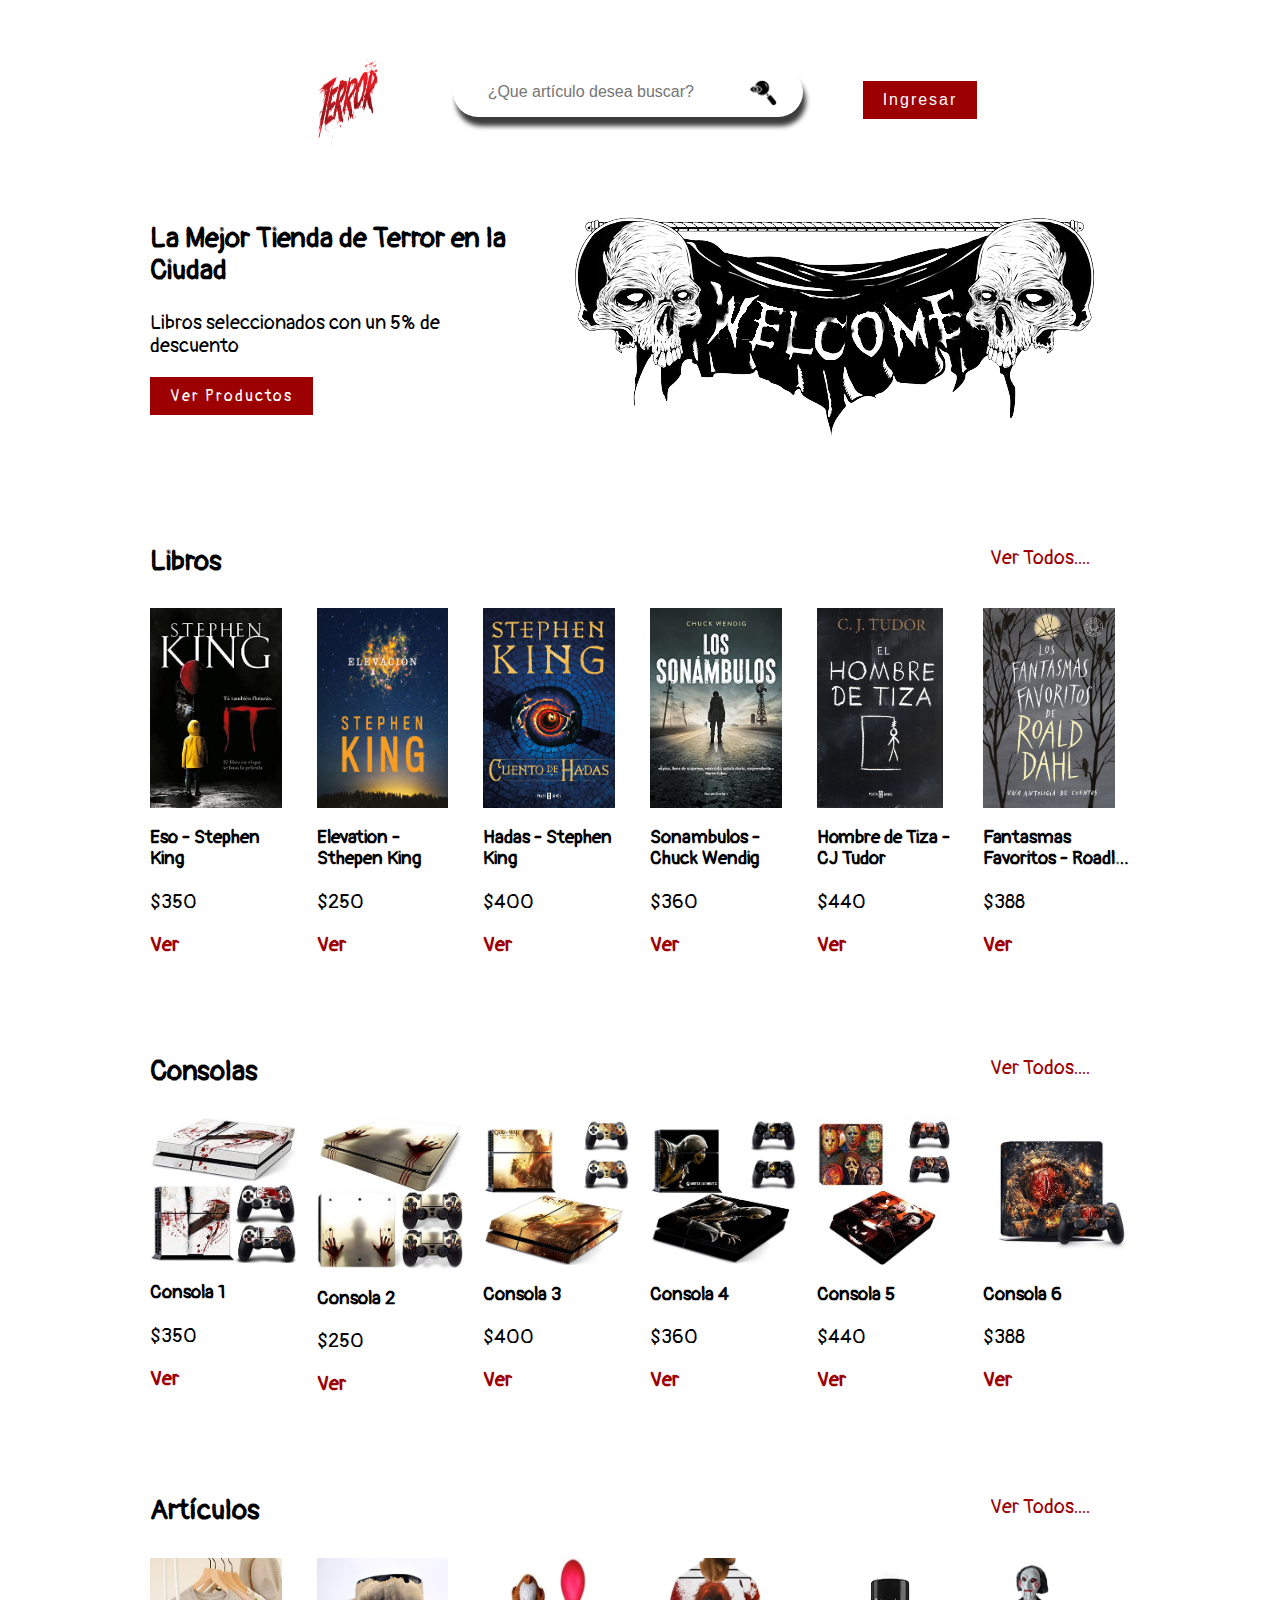
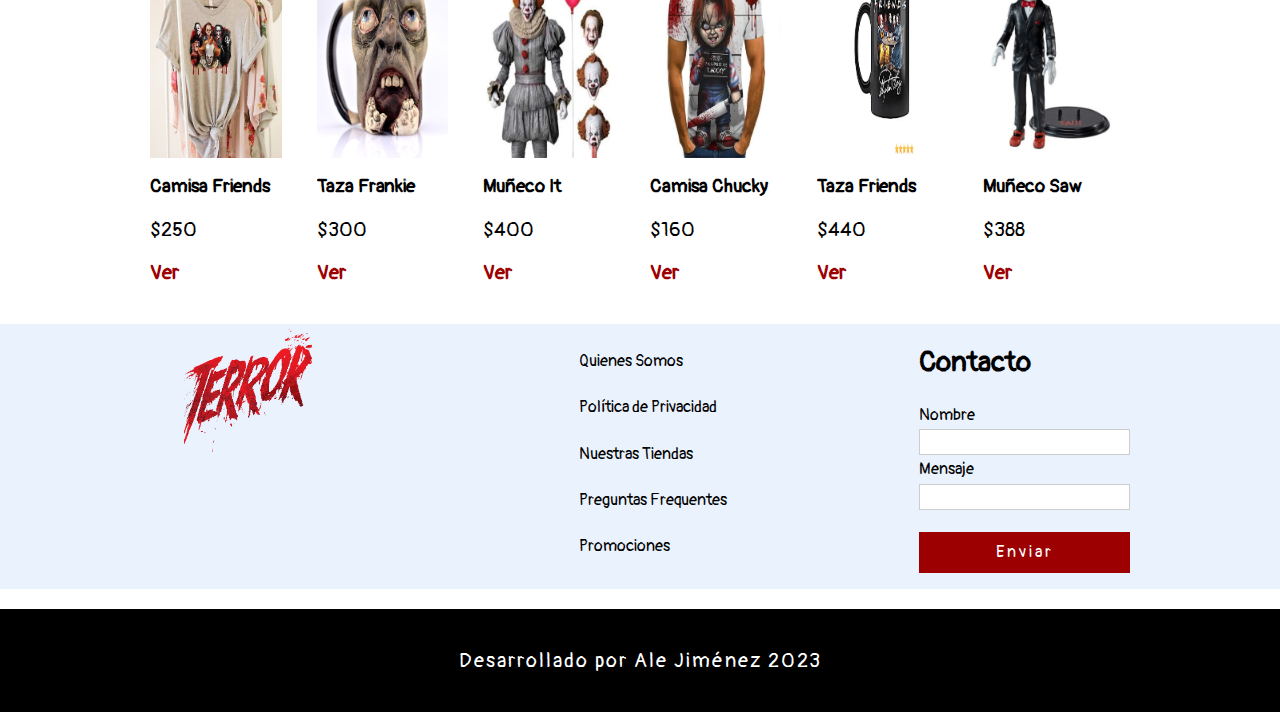
<file: index.html>
<html lang="en">
  <head>
    <meta charset="UTF-8" />
    <meta name="viewport" content="width=device-width, initial-scale=1.0" />
    <link rel="stylesheet" href="css/normalize.css" />
    <link rel="preconnect" href="https://fonts.googleapis.com" />
    <link rel="preconnect" href="https://fonts.gstatic.com" crossorigin />
    <link
      href="https://fonts.googleapis.com/css2?family=Montserrat:wght@300;400;700&family=Pangolin&display=swap"
      rel="stylesheet"
    />
    <link rel="stylesheet" href="css/style.css" />
    <link rel="stylesheet" href="css/header.css" />
    <link rel="stylesheet" href="css/banner.css" />
    <link rel="stylesheet" href="css/indexEstilos.css/seccionPrincipal.css" />
    <link rel="stylesheet" href="css/seccionContacto.css" />
    <link rel="stylesheet" href="css/footer.css">
    <title>Online Store</title>
  </head>
  <body>
    <!--HTML DEL HEADER-->
    <header class="header">
      <img
        class="imagen-header logo"
        src="img/logo-removebg-preview.png"
        alt="Logo Tienda"
      />

      <form class="form" action="" id="form">
        <input class="input-header" type="text" placeholder="¿Que artículo desea buscar?" />
        <img
          class="imagen-header buscar"
          src="img/buscar-removebg-preview.png"
          alt="Icono Buscar"
          id="logo_buscar"
        />
      </form>
      <button class="btn-ingresar">Ingresar</button>
    </header>

    <!--HTML DEL BANNER-->
    <section class="banner">
      <div class="banner-descripcion">
        <h2>La Mejor Tienda de Terror en la Ciudad</h2>
        <p>Libros seleccionados con un 5% de descuento</p>
        <button class="banner__buton">Ver Productos</button>
      </div>

      <img src="img/banner1-removebg-preview.png" alt="" />
    </section>

    <!--HTML DE SECCIÓN PRINCIPAL-->

    <main class="seccion-pricipal">
      <!--SECCION LIBROS-->
      <div class="seccion-pricipal titulo-enlace">
        <h2 class="seccion-pricipal titulo">Libros</h2>
        <a class="seccion-pricipal enlance" target="_blank" href="http://127.0.0.1:5500/productos.html">Ver Todos....</a>
      </div>

      <div class="seccion-pricipal-contenedor">
        <div class="seccion-pricipal-card">
          <img
            class="seccion-pricipal-img"
            src="img/it.jpg"
            alt="Libro Terror"
          />

          <h3 class="seccion-pricipal-titulo-h3">Eso - Stephen King</h3>
          <p class="seccion-pricipal-p">$350</p>
          <a class="seccion-pricipal-a" href="#">Ver</a>
        </div>

        <div class="seccion-pricipal-card">
          <img
            class="seccion-pricipal-img"
            src="img/elevation.jpeg"
            alt="Libro Terror"
          />
          <h3 class="seccion-pricipal-titulo-h3">Elevation - Sthepen King</h3>
          <p class="seccion-pricipal-p">$250</p>
          <a class="seccion-pricipal-a" href="#">Ver</a>
        </div>

        <div class="seccion-pricipal-card">
          <img
            class="seccion-pricipal-img"
            src="img/hadas.jpg"
            alt="Libro Terror"
          />
          <h3 class="seccion-pricipal-titulo-h3">Hadas - Stephen King</h3>
          <p class="seccion-pricipal-p">$400</p>
          <a class="seccion-pricipal-a" href="#">Ver</a>
        </div>

        <div class="seccion-pricipal-card">
          <img
            class="seccion-pricipal-img"
            src="img/sonambulos.jpg"
            alt="Libro Terror"
          />
          <h3 class="seccion-pricipal-titulo-h3">Sonambulos - Chuck Wendig</h3>
          <p class="seccion-pricipal-p">$360</p>
          <a class="seccion-pricipal-a" href="#">Ver</a>
        </div>

        <div class="seccion-pricipal-card">
          <img
            class="seccion-pricipal-img"
            src="img/tiza.jpg"
            alt="Libro Terror"
          />
          <h3 class="seccion-pricipal-titulo-h3">Hombre de Tiza - CJ Tudor</h3>
          <p class="seccion-pricipal-p">$440</p>
          <a class="seccion-pricipal-a" href="#">Ver</a>
        </div>

        <div class="seccion-pricipal-card">
          <img
            class="seccion-pricipal-img"
            src="img/fantasmasFavoritos.jpeg"
            alt="Libro Terror"
          />
          <h3 class="seccion-pricipal-titulo-h3">
            Fantasmas Favoritos - Roadl Dahl
          </h3>
          <p class="seccion-pricipal-p">$388</p>
          <a class="seccion-pricipal-a" href="#">Ver</a>
        </div>
      </div>

       <!-- SECCIÓN VIDEOJUEGOS-->

       <div class="seccion-pricipal titulo-enlace">
        <h2 class="seccion-pricipal titulo">Consolas</h2>
        <a class="seccion-pricipal enlance" target="_blank" href="http://127.0.0.1:5500/productos.html">Ver Todos....</a>
      </div>

      <div class="seccion-pricipal-contenedor">
        <div class="seccion-pricipal-card">
          <img
            class="seccion-pricipal-img"
            src="img/consola1.jpg"
            alt="Libro Terror"
          />

          <h3 class="seccion-pricipal-titulo-h3">Consola 1</h3>
          <p class="seccion-pricipal-p">$350</p>
          <a class="seccion-pricipal-a" href="#">Ver</a>
        </div>

        <div class="seccion-pricipal-card">
          <img
            class="seccion-pricipal-img"
            src="img/consola2.jpg"
            alt="Libro Terror"
          />
          <h3 class="seccion-pricipal-titulo-h3">Consola 2</h3>
          <p class="seccion-pricipal-p">$250</p>
          <a class="seccion-pricipal-a" href="#">Ver</a>
        </div>

        <div class="seccion-pricipal-card">
          <img
            class="seccion-pricipal-img"
            src="img/consola3.jpg"
            alt="Libro Terror"
          />
          <h3 class="seccion-pricipal-titulo-h3">Consola 3</h3>
          <p class="seccion-pricipal-p">$400</p>
          <a class="seccion-pricipal-a" href="#">Ver</a>
        </div>

        <div class="seccion-pricipal-card">
          <img
            class="seccion-pricipal-img"
            src="img/consola4.png"
            alt="Libro Terror"
          />
          <h3 class="seccion-pricipal-titulo-h3">Consola 4</h3>
          <p class="seccion-pricipal-p">$360</p>
          <a class="seccion-pricipal-a" href="#">Ver</a>
        </div>

        <div class="seccion-pricipal-card">
          <img
            class="seccion-pricipal-img"
            src="img/consola5.jpg"
            alt="Libro Terror"
          />
          <h3 class="seccion-pricipal-titulo-h3">Consola 5</h3>
          <p class="seccion-pricipal-p">$440</p>
          <a class="seccion-pricipal-a" href="#">Ver</a>
        </div>

        <div class="seccion-pricipal-card">
          <img
            class="seccion-pricipal-img"
            src="img/consola6.jpg"
            alt="Libro Terror"
          />
          <h3 class="seccion-pricipal-titulo-h3">
            Consola 6
          </h3>
          <p class="seccion-pricipal-p">$388</p>
          <a class="seccion-pricipal-a" href="#">Ver</a>
        </div>
      </div>

      <!-- SECCIÓN ARTICULOS-->

      <div class="seccion-pricipal titulo-enlace">
        <h2 class="seccion-pricipal titulo">Artículos</h2>
        <a class="seccion-pricipal enlance" target="_blank" href="http://127.0.0.1:5500/productos.html">Ver Todos....</a>
      </div>

      <div class="seccion-pricipal-contenedor">
        <div class="seccion-pricipal-card">
          <img
            class="seccion-pricipal-img"
            src="img/camisa1.jpg"
            alt="Libro Terror"
          />

          <h3 class="seccion-pricipal-titulo-h3">Camisa Friends</h3>
          <p class="seccion-pricipal-p">$250</p>
          <a class="seccion-pricipal-a" href="#">Ver</a>
        </div>

        <div class="seccion-pricipal-card">
          <img
            class="seccion-pricipal-img"
            src="img/taza1.png"
            alt="Libro Terror"
          />
          <h3 class="seccion-pricipal-titulo-h3">Taza Frankie</h3>
          <p class="seccion-pricipal-p">$300</p>
          <a class="seccion-pricipal-a" href="#">Ver</a>
        </div>

        <div class="seccion-pricipal-card">
          <img
            class="seccion-pricipal-img"
            src="img/muñeco1.png"
            alt="Libro Terror"
          />
          <h3 class="seccion-pricipal-titulo-h3">Muñeco It</h3>
          <p class="seccion-pricipal-p">$400</p>
          <a class="seccion-pricipal-a" href="#">Ver</a>
        </div>

        <div class="seccion-pricipal-card">
          <img
            class="seccion-pricipal-img"
            src="img/camisa2.jpg"
            alt="Libro Terror"
          />
          <h3 class="seccion-pricipal-titulo-h3">Camisa Chucky</h3>
          <p class="seccion-pricipal-p">$160</p>
          <a class="seccion-pricipal-a" href="#">Ver</a>
        </div>

        <div class="seccion-pricipal-card">
          <img
            class="seccion-pricipal-img"
            src="img/taza2.png"
            alt="Libro Terror"
          />
          <h3 class="seccion-pricipal-titulo-h3">Taza Friends</h3>
          <p class="seccion-pricipal-p">$440</p>
          <a class="seccion-pricipal-a" href="#">Ver</a>
        </div>

        <div class="seccion-pricipal-card">
          <img
            class="seccion-pricipal-img"
            src="img/muñeco2.jpg"
            alt="Libro Terror"
          />
          <h3 class="seccion-pricipal-titulo-h3">
            Muñeco Saw
          </h3>
          <p class="seccion-pricipal-p">$388</p>
          <a class="seccion-pricipal-a" href="#">Ver</a>
        </div>
      </div>

     
    </main>

    <!-- SECCIÓN CONTACTO | INFORMACIÓN ADICIONAL-->

    <section class="seccion-contacto contenedor-principal">
      <div class="contenedor-secundario">
        <div class="seccion-contacto logo">
          <img
            class="seccion-contacto img"
            src="img/logo-removebg-preview.png"
            alt="Logo Tienda"
          />
        </div>

        <div class="seccion-contacto información">
          <ul>
            <li class="seccion-contacto list-item">
              <a class="seccion-contacto enlace-item" href="#">Quienes Somos</a>
            </li>

            <li class="seccion-contacto list-item">
              <a class="seccion-contacto enlace-item" href="#"
                >Política de Privacidad</a
              >
            </li>

            <li class="seccion-contacto list-item">
              <a class="seccion-contacto enlace-item" href="#"
                >Nuestras Tiendas</a
              >
            </li>

            <li class="seccion-contacto list-item">
              <a class="seccion-contacto enlace-item" href="#"
                >Preguntas Frequentes</a
              >
            </li>

            <li class="seccion-contacto list-item">
              <a class="seccion-contacto enlace-item" href="#"
                >Promociones</a
              >
            </li>
          </ul>
        </div>

        <form action="" class="seccion-contacto formulario">
          <h2 class="formulario-titulo">Contacto</h2>

          <label class="formulario-label" for="">Nombre</label>
          <input class="formulario-input" type="text" />

      
          <label class="formulario-label" for="">Mensaje</label>
          <input class="formulario-input" type="text" />

          <input class="formulario-submit" type="submit" name="" id="" value="Enviar">
        </form>
      </div>
    </section>
     

    <!-- SECCIÓN FOOTER-->
    <footer class="footer">
      <p class="footer-p" >Desarrollado por Ale Jiménez 2023</p>
    </footer>

    <script src="js/app.js"></script>
  </body>
</html>
</file>
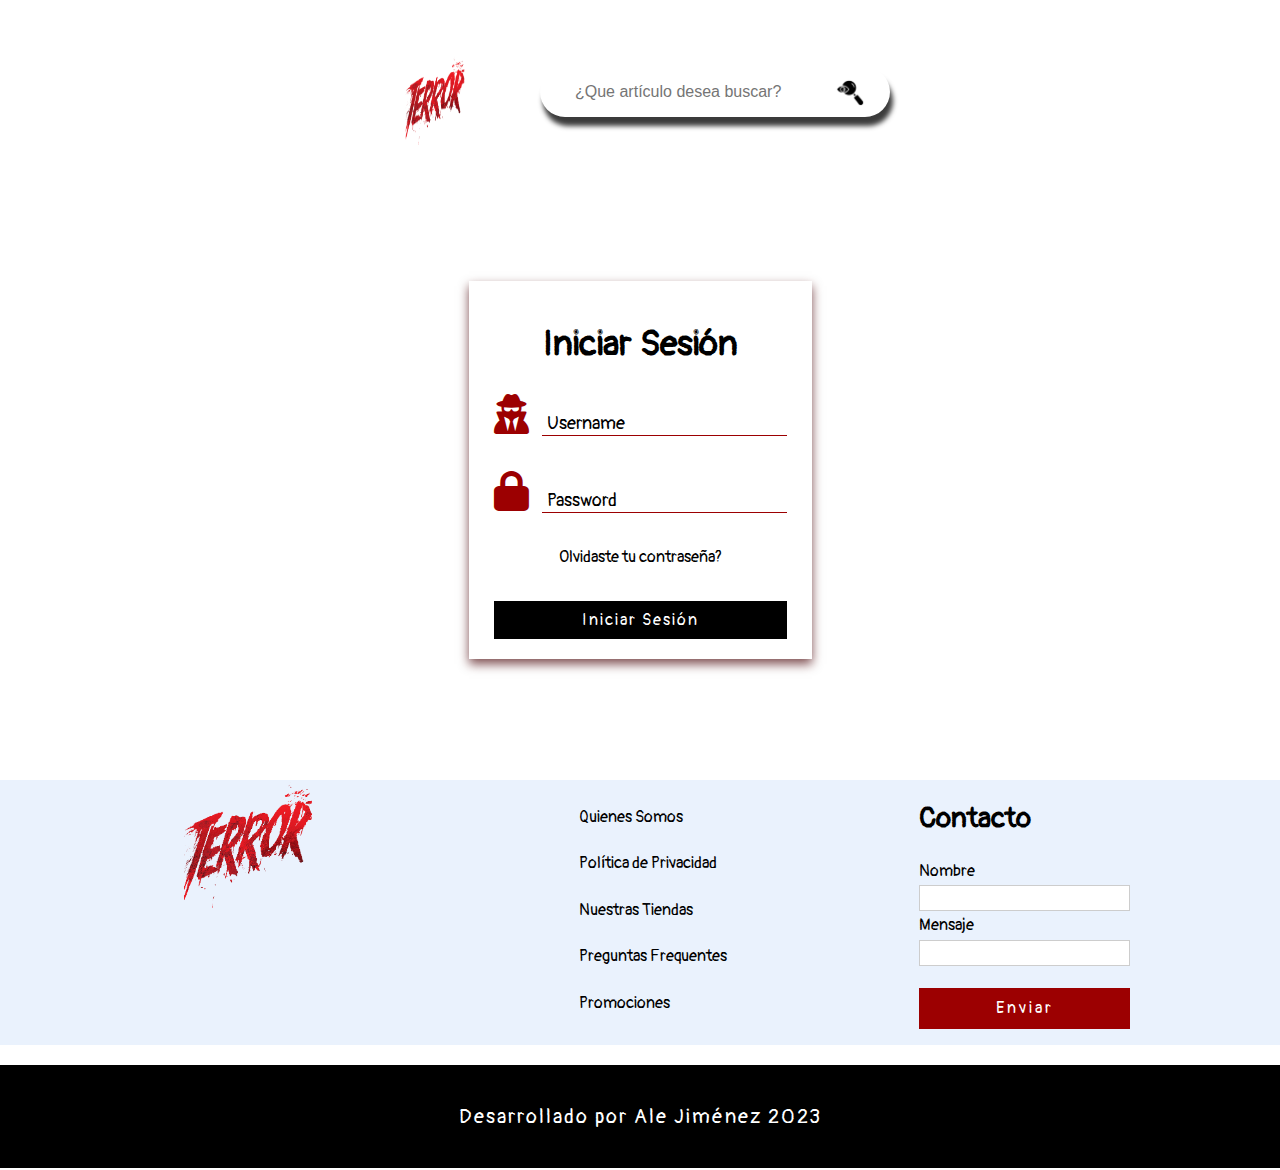
<file: logIn.html>
<html lang="en">
  <head>
    <meta charset="UTF-8" />
    <meta name="viewport" content="width=device-width, initial-scale=1.0" />
    <link rel="stylesheet" href="css/normalize.css" />
    <link rel="preconnect" href="https://fonts.googleapis.com" />
    <link rel="preconnect" href="https://fonts.gstatic.com" crossorigin />
    <link
      href="https://fonts.googleapis.com/css2?family=Montserrat:wght@300;400;700&family=Pangolin&display=swap"
      rel="stylesheet"
    />
    <link rel="stylesheet" href="https://cdnjs.cloudflare.com/ajax/libs/font-awesome/6.4.0/css/all.min.css">
    <link rel="stylesheet" href="css/style.css" />
    <link rel="stylesheet" href="css/header.css" />
    <link rel="stylesheet" href="css/banner.css" />
    <link rel="stylesheet" href="css/indexEstilos.css/seccionPrincipal.css" />
    <link
      rel="stylesheet"
      href="css/productosEstilos.css/seccionPrincipalProductos.css"
    />
    <link rel="stylesheet" href="css/seccionContacto.css" />
    <link rel="stylesheet" href="css/footer.css" />
    <link rel="stylesheet" href="css/logInEstilos/seccionLogin.css">
    <title>Log In</title>
  </head>
  <body>
    <!--HTML DEL HEADER-->
    <header class="header">
      <img
        class="imagen-header logo"
        src="img/logo-removebg-preview.png"
        alt="Logo Tienda"
      />

      <form class="form" action="" id="form">
        <input
          class="input-header"
          type="text"
          placeholder="¿Que artículo desea buscar?"
        />
        <img
          class="imagen-header buscar"
          src="img/buscar-removebg-preview.png"
          alt="Icono Buscar"
          id="logo_buscar"
        />
      </form>
 
    </header>

        <!-- SECCIÓN LOG IN -->


    <section class="seccion-login">

    
        <form action="" class="form-login">
            <h1 class="form-title" >Iniciar Sesión</h1>
            <label>
                <i class="fa-solid fa-user-secret" ></i>
                <input placeholder="Username" type="text" id="username" >
            </label>

            <label>
                <i class="fa-solid fa-lock"></i>
                <input placeholder="Password" type="password" id="password" >
            </label>

            <a href="#" class="link" >Olvidaste tu contraseña?</a>

            <button id="buttonSesion">Iniciar Sesión</button>
        </form>

    </section>

    

    <!-- SECCIÓN CONTACTO | INFORMACIÓN ADICIONAL-->

    <section class="seccion-contacto contenedor-principal">
        <div class="contenedor-secundario">
          <div class="seccion-contacto logo">
            <img
              class="seccion-contacto img"
              src="img/logo-removebg-preview.png"
              alt="Logo Tienda"
            />
          </div>
  
          <div class="seccion-contacto información">
            <ul>
              <li class="seccion-contacto list-item">
                <a class="seccion-contacto enlace-item" href="#">Quienes Somos</a>
              </li>
  
              <li class="seccion-contacto list-item">
                <a class="seccion-contacto enlace-item" href="#"
                  >Política de Privacidad</a
                >
              </li>
  
              <li class="seccion-contacto list-item">
                <a class="seccion-contacto enlace-item" href="#"
                  >Nuestras Tiendas</a
                >
              </li>
  
              <li class="seccion-contacto list-item">
                <a class="seccion-contacto enlace-item" href="#"
                  >Preguntas Frequentes</a
                >
              </li>
  
              <li class="seccion-contacto list-item">
                <a class="seccion-contacto enlace-item" href="#"
                  >Promociones</a
                >
              </li>
            </ul>
          </div>
  
          <form action="" class="seccion-contacto formulario">
            <h2 class="formulario-titulo">Contacto</h2>
  
            <label class="formulario-label" for="">Nombre</label>
            <input class="formulario-input" type="text" />
  
        
            <label class="formulario-label" for="">Mensaje</label>
            <input class="formulario-input" type="text" />
  
            <input class="formulario-submit" type="submit" name="" id="" value="Enviar">
          </form>
        </div>
      </section>

    <!-- SECCIÓN FOOTER-->
    <footer class="footer">
      <p class="footer-p">Desarrollado por Ale Jiménez 2023</p>
    </footer>

    <script src="js/app.js"></script>
  </body>
</html
</file>
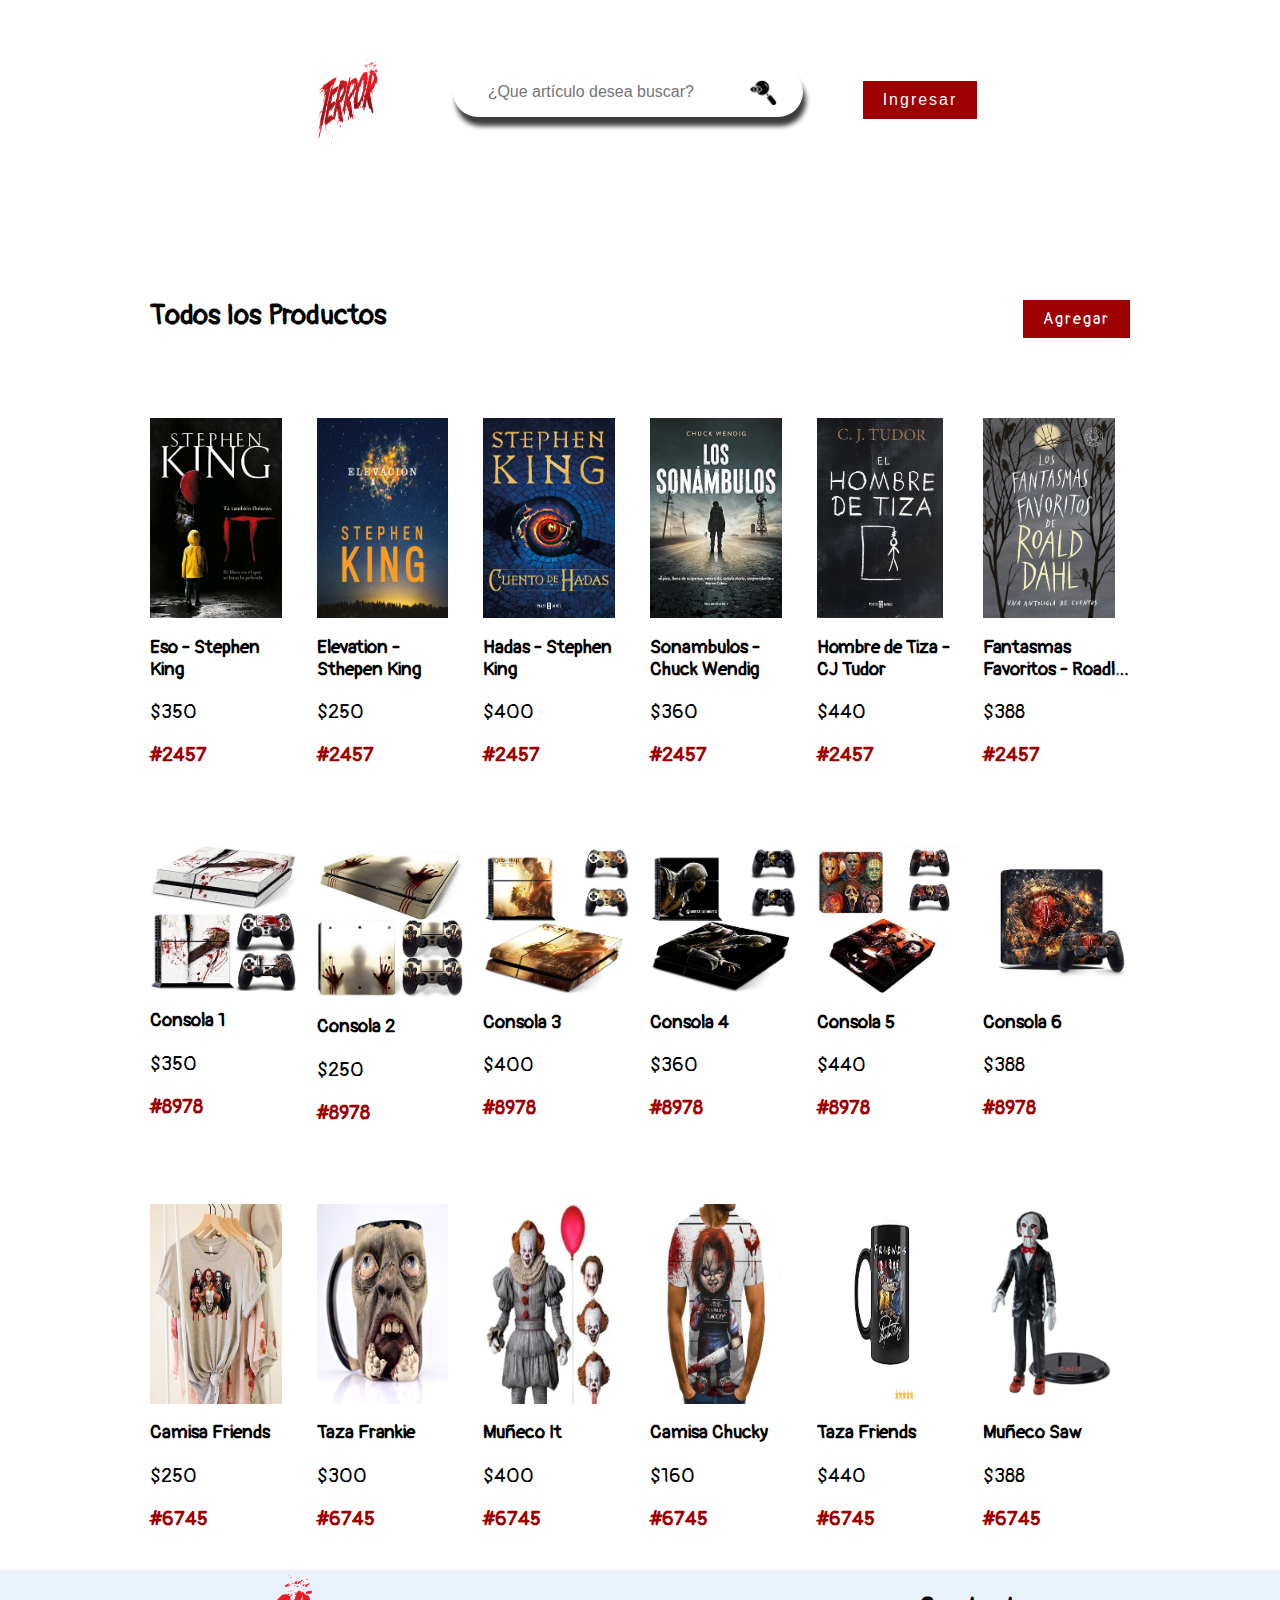
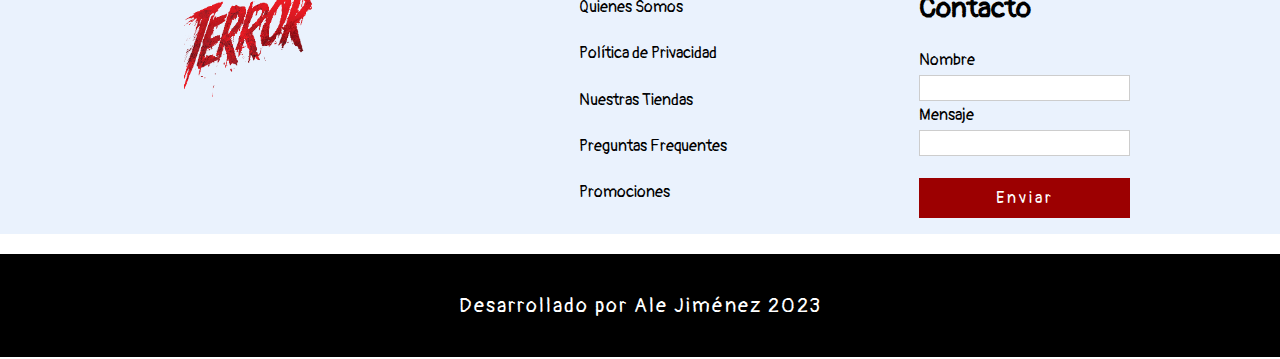
<file: productos.html>
<html lang="en">
  <head>
    <meta charset="UTF-8" />
    <meta name="viewport" content="width=device-width, initial-scale=1.0" />
    <link rel="stylesheet" href="css/normalize.css" />
    <link rel="preconnect" href="https://fonts.googleapis.com" />
    <link rel="preconnect" href="https://fonts.gstatic.com" crossorigin />
    <link
      href="https://fonts.googleapis.com/css2?family=Montserrat:wght@300;400;700&family=Pangolin&display=swap"
      rel="stylesheet"
    />
    <link rel="stylesheet" href="css/style.css" />
    <link rel="stylesheet" href="css/header.css" />
    <link rel="stylesheet" href="css/banner.css" />
    <link rel="stylesheet" href="css/indexEstilos.css/seccionPrincipal.css" />
    <link
      rel="stylesheet"
      href="css/productosEstilos.css/seccionPrincipalProductos.css"
    />
    <link rel="stylesheet" href="css/seccionContacto.css" />
    <link rel="stylesheet" href="css/footer.css" />
    <title>Productos Terror</title>
  </head>
  <body>
    <!--HTML DEL HEADER-->
    <header class="header">
      <img
        class="imagen-header logo"
        src="img/logo-removebg-preview.png"
        alt="Logo Tienda"
      />

      <form class="form" action="" id="form">
        <input
          class="input-header"
          type="text"
          placeholder="¿Que artículo desea buscar?"
        />
        <img
          class="imagen-header buscar"
          src="img/buscar-removebg-preview.png"
          alt="Icono Buscar"
          id="logo_buscar"
        />
      </form>
      <button class="btn-ingresar">Ingresar</button>
    </header>

    <!--HTML DEL CONTENEDOR PRINCIPAL-->

    <main class="seccion-pricipal productos">
      <div class="seccion-pricipal titulo-enlace">
        <h2 class="seccion-pricipal titulo">Todos los Productos</h2>
        <button class="btn-ingresar">Agregar</button>
      </div>

      <!--HTML DEL PRODUCTO LIBROS-->

      <div class="seccion-pricipal-contenedor productos">
        <div class="seccion-pricipal-card">
          <img
            class="seccion-pricipal-img"
            src="img/it.jpg"
            alt="Libro Terror"
          />

          <h3 class="seccion-pricipal-titulo-h3">Eso - Stephen King</h3>
          <p class="seccion-pricipal-p">$350</p>
          <a class="seccion-pricipal-a" href="#">#2457</a>
        </div>

        <div class="seccion-pricipal-card">
          <img
            class="seccion-pricipal-img"
            src="img/elevation.jpeg"
            alt="Libro Terror"
          />
          <h3 class="seccion-pricipal-titulo-h3">Elevation - Sthepen King</h3>
          <p class="seccion-pricipal-p">$250</p>
          <a class="seccion-pricipal-a" href="#">#2457</a>
        </div>

        <div class="seccion-pricipal-card">
          <img
            class="seccion-pricipal-img"
            src="img/hadas.jpg"
            alt="Libro Terror"
          />
          <h3 class="seccion-pricipal-titulo-h3">Hadas - Stephen King</h3>
          <p class="seccion-pricipal-p">$400</p>
          <a class="seccion-pricipal-a" href="#">#2457</a>
        </div>

        <div class="seccion-pricipal-card">
          <img
            class="seccion-pricipal-img"
            src="img/sonambulos.jpg"
            alt="Libro Terror"
          />
          <h3 class="seccion-pricipal-titulo-h3">Sonambulos - Chuck Wendig</h3>
          <p class="seccion-pricipal-p">$360</p>
          <a class="seccion-pricipal-a" href="#">#2457</a>
        </div>

        <div class="seccion-pricipal-card">
          <img
            class="seccion-pricipal-img"
            src="img/tiza.jpg"
            alt="Libro Terror"
          />
          <h3 class="seccion-pricipal-titulo-h3">Hombre de Tiza - CJ Tudor</h3>
          <p class="seccion-pricipal-p">$440</p>
          <a class="seccion-pricipal-a" href="#">#2457</a>
        </div>

        <div class="seccion-pricipal-card">
          <img
            class="seccion-pricipal-img"
            src="img/fantasmasFavoritos.jpeg"
            alt="Libro Terror"
          />
          <h3 class="seccion-pricipal-titulo-h3">
            Fantasmas Favoritos - Roadl Dahl
          </h3>
          <p class="seccion-pricipal-p">$388</p>
          <a class="seccion-pricipal-a" href="#">#2457</a>
        </div>
      </div>

      <!--HTML DEL PRODUCTO VIDEOJUSEGOS-->

      <div class="seccion-pricipal-contenedor productos">
        <div class="seccion-pricipal-card">
          <img
            class="seccion-pricipal-img"
            src="img/consola1.jpg"
            alt="Libro Terror"
          />

          <h3 class="seccion-pricipal-titulo-h3">Consola 1</h3>
          <p class="seccion-pricipal-p">$350</p>
          <a class="seccion-pricipal-a" href="#">#8978</a>
        </div>

        <div class="seccion-pricipal-card">
          <img
            class="seccion-pricipal-img"
            src="img/consola2.jpg"
            alt="Libro Terror"
          />
          <h3 class="seccion-pricipal-titulo-h3">Consola 2</h3>
          <p class="seccion-pricipal-p">$250</p>
          <a class="seccion-pricipal-a" href="#">#8978</a>
        </div>

        <div class="seccion-pricipal-card">
          <img
            class="seccion-pricipal-img"
            src="img/consola3.jpg"
            alt="Libro Terror"
          />
          <h3 class="seccion-pricipal-titulo-h3">Consola 3</h3>
          <p class="seccion-pricipal-p">$400</p>
          <a class="seccion-pricipal-a" href="#">#8978</a>
        </div>

        <div class="seccion-pricipal-card">
          <img
            class="seccion-pricipal-img"
            src="img/consola4.png"
            alt="Libro Terror"
          />
          <h3 class="seccion-pricipal-titulo-h3">Consola 4</h3>
          <p class="seccion-pricipal-p">$360</p>
          <a class="seccion-pricipal-a" href="#">#8978</a>
        </div>

        <div class="seccion-pricipal-card">
          <img
            class="seccion-pricipal-img"
            src="img/consola5.jpg"
            alt="Libro Terror"
          />
          <h3 class="seccion-pricipal-titulo-h3">Consola 5</h3>
          <p class="seccion-pricipal-p">$440</p>
          <a class="seccion-pricipal-a" href="#">#8978</a>
        </div>

        <div class="seccion-pricipal-card">
          <img
            class="seccion-pricipal-img"
            src="img/consola6.jpg"
            alt="Libro Terror"
          />
          <h3 class="seccion-pricipal-titulo-h3">Consola 6</h3>
          <p class="seccion-pricipal-p">$388</p>
          <a class="seccion-pricipal-a" href="#">#8978</a>
        </div>
      </div>

      <!-- HTML DEL PRODUCTO ARTICULOS-->

      <div class="seccion-pricipal-contenedor productos">
        <div class="seccion-pricipal-card">
          <img
            class="seccion-pricipal-img"
            src="img/camisa1.jpg"
            alt="Libro Terror"
          />

          <h3 class="seccion-pricipal-titulo-h3">Camisa Friends</h3>
          <p class="seccion-pricipal-p">$250</p>
          <a class="seccion-pricipal-a" href="#">#6745</a>
        </div>

        <div class="seccion-pricipal-card">
          <img
            class="seccion-pricipal-img"
            src="img/taza1.png"
            alt="Libro Terror"
          />
          <h3 class="seccion-pricipal-titulo-h3">Taza Frankie</h3>
          <p class="seccion-pricipal-p">$300</p>
          <a class="seccion-pricipal-a" href="#">#6745</a>
        </div>

        <div class="seccion-pricipal-card">
          <img
            class="seccion-pricipal-img"
            src="img/muñeco1.png"
            alt="Libro Terror"
          />
          <h3 class="seccion-pricipal-titulo-h3">Muñeco It</h3>
          <p class="seccion-pricipal-p">$400</p>
          <a class="seccion-pricipal-a" href="#">#6745</a>
        </div>

        <div class="seccion-pricipal-card">
          <img
            class="seccion-pricipal-img"
            src="img/camisa2.jpg"
            alt="Libro Terror"
          />
          <h3 class="seccion-pricipal-titulo-h3">Camisa Chucky</h3>
          <p class="seccion-pricipal-p">$160</p>
          <a class="seccion-pricipal-a" href="#">#6745</a>
        </div>

        <div class="seccion-pricipal-card">
          <img
            class="seccion-pricipal-img"
            src="img/taza2.png"
            alt="Libro Terror"
          />
          <h3 class="seccion-pricipal-titulo-h3">Taza Friends</h3>
          <p class="seccion-pricipal-p">$440</p>
          <a class="seccion-pricipal-a" href="#">#6745</a>
        </div>

        <div class="seccion-pricipal-card">
          <img
            class="seccion-pricipal-img"
            src="img/muñeco2.jpg"
            alt="Libro Terror"
          />
          <h3 class="seccion-pricipal-titulo-h3">Muñeco Saw</h3>
          <p class="seccion-pricipal-p">$388</p>
          <a class="seccion-pricipal-a" href="#">#6745</a>
        </div>
      </div>
    </main>

    <!-- SECCIÓN CONTACTO | INFORMACIÓN ADICIONAL-->

    <section class="seccion-contacto contenedor-principal">
        <div class="contenedor-secundario">
          <div class="seccion-contacto logo">
            <img
              class="seccion-contacto img"
              src="img/logo-removebg-preview.png"
              alt="Logo Tienda"
            />
          </div>
  
          <div class="seccion-contacto información">
            <ul>
              <li class="seccion-contacto list-item">
                <a class="seccion-contacto enlace-item" href="#">Quienes Somos</a>
              </li>
  
              <li class="seccion-contacto list-item">
                <a class="seccion-contacto enlace-item" href="#"
                  >Política de Privacidad</a
                >
              </li>
  
              <li class="seccion-contacto list-item">
                <a class="seccion-contacto enlace-item" href="#"
                  >Nuestras Tiendas</a
                >
              </li>
  
              <li class="seccion-contacto list-item">
                <a class="seccion-contacto enlace-item" href="#"
                  >Preguntas Frequentes</a
                >
              </li>
  
              <li class="seccion-contacto list-item">
                <a class="seccion-contacto enlace-item" href="#"
                  >Promociones</a
                >
              </li>
            </ul>
          </div>
  
          <form action="" class="seccion-contacto formulario">
            <h2 class="formulario-titulo">Contacto</h2>
  
            <label class="formulario-label" for="">Nombre</label>
            <input class="formulario-input" type="text" />
  
        
            <label class="formulario-label" for="">Mensaje</label>
            <input class="formulario-input" type="text" />
  
            <input class="formulario-submit" type="submit" name="" id="" value="Enviar">
          </form>
        </div>
      </section>

    <!-- SECCIÓN FOOTER-->
    <footer class="footer">
      <p class="footer-p">Desarrollado por Ale Jiménez 2023</p>
    </footer>

    <script src="js/app.js"></script>
  </body>
</html>
</file>
<file: css/header.css>
.header {
  display: flex;
  margin: 0 auto;
  cursor: pointer;
  font-family: sans-serif;
  justify-content: center;
  align-items: center;
  gap: 6rem;
  height: 20rem;
  background-color: var(--blanco);
}

.form {
  height: 40px;
  box-shadow: 3px 9px 5px 0px rgba(0, 0, 0, 0.77);
  -webkit-box-shadow: 3px 9px 5px 0px rgba(0, 0, 0, 0.77);
  -moz-box-shadow: 3px 9px 5px 0px rgba(0, 0, 0, 0.77);
  border-radius: 30px;
  display: flex;
  justify-content: center;
  align-items: center;
  padding: 25px;
  transition: 0.5s;
}

@media (max-with: 480px) {
 .header {
  flex-direction: row;
  justify-content: start;
 }


}

@media (max-width: 768px) {
  .header {
    max-width: 400px;
    gap: 2rem;
  }

  .banner {
    max-width: 400px;
    flex-direction: column-reverse;
    align-items: center;
  }


}



.header .logo {
  height: 90px;
  width: 90px;
}

.imagen-header {
  height: 30px;
  width: 30px;
}

.input-header {
  padding: 10px;
  outline: none;
  border: none;
  background-color: var(--blanco);
  width: 250px;
  margin-right: 2rem;
}

.btn-ingresar {
  padding: 1rem 2rem;
  background-color: var(--secundario);
  color: var(--blanco);
  border: none;
  letter-spacing: 0.2rem;
  cursor: pointer;
  font-family: var(--fuente-principal);
}

.btn-ingresar:hover {
  background-color: var(--blanco);
  color: var(--secundario);
  border: 2px solid var(--secundario);
}
</file>
<file: css/banner.css>
.banner {
  max-width: 980px;
  margin: 0 auto;
  display: flex;
  background-color: var(--blanco);
  margin-bottom: 8rem;
}

.banner__buton {
  padding: 1rem 2rem;
  background-color: var(--secundario);
  color: var(--blanco);
  border: none;
  letter-spacing: 0.2rem;
  cursor: pointer;
}

.banner__buton:hover {
    background-color: var(--blanco);
    color: var(--secundario);
    border: 2px solid var(--secundario);
  }
</file>
<file: css/indexEstilos.css/seccionPrincipal.css>
/* Seccion Principal*/

.seccion-pricipal {
  width: 980px;
  margin: 0 auto;
}

.seccion-pricipal .titulo-enlace {
  display: flex;
  margin-bottom: 1rem;
  margin-top: 10rem;
}

.seccion-pricipal .enlance {
  color: var(--secundario);
  font-size: 2rem;
  margin-left: 70rem;
}

.seccion-pricipal-contenedor {
  display: grid;
  grid-template-columns: repeat(6, 1fr);
  gap: 2rem;
  margin-top: 3rem;
}

@media (max-width: 768px) {
  .seccion-pricipal-contenedor {
    grid-template-columns: repeat(3, 1fr);
  }

  .seccion-pricipal .enlance {
    margin-left: 20rem;
  }

  .seccion-pricipal {
    width: 500px;
  }
}

@media (max-width: 480px) {
  
  .seccion-pricipal-contenedor {
    grid-template-columns: 100%
    
  }

  .seccion-pricipal-card {
    text-align: center;
  }


  
}

.seccion-pricipal-img {
  max-width: 100%;
  max-height: 200px; /* Ajusta la altura máxima según tus necesidades */
  object-fit: cover; /* Ajusta el ajuste del contenido de la imagen */
}

.seccion-pricipal-titulo-h3,
.seccion-pricipal-p {
  overflow: hidden;
  text-overflow: ellipsis;
  display: -webkit-box;
  -webkit-line-clamp: 2; /* Establece el número máximo de líneas */
  -webkit-box-orient: vertical;
}

.seccion-pricipal-a {
  color: var(--secundario);
  font-weight: bold;
  font-size: 2rem;
}
</file>
<file: css/seccionContacto.css>
.contenedor-principal {
  margin-top: 4rem;
  background-color: var(--tercero);
}

.contenedor-secundario {
  width: 980px;
  max-width: 100%;
  display: flex;
  justify-content: space-between;
  gap: 2rem;
  margin: 0 auto;
}



.seccion-contacto .logo {
  max-width: 20%;
}

.seccion-contacto .información {
  max-width: 55%;
}

.seccion-contacto .formulario {
  max-width: 25%;
}

@media (max-width: 768px) {
  .seccion-contacto .logo {
    display: none;
  }

  .contenedor-secundario {
     
    justify-content: space-evenly;
     
  }

  .seccion-contacto .información {
    max-width: 100%;
  }
  
  .seccion-contacto .formulario {
    max-width: 100%;
  }

  
}

.seccion-contacto .list-item {
  list-style: none;
  margin-top: 2.8rem;
}

.seccion-contacto .enlace-item {
  color: var(--negro);
}

.formulario {
  display: flex;
  flex-direction: column;
}

.formulario-label,
.formulario-input {
  margin-bottom: 0.2rem;
  outline: none;
  padding: 0.3rem 0;
}

.formulario-input {
  border: 1px solid var(--gris);
}

.formulario-submit {
  margin-top: 2rem;
  outline: none;
  padding: 1rem;
  color: var(--blanco);
  border: 1px solid var(--secundario);
  background-color: var(--secundario);
  letter-spacing: 0.3rem;
}

.formulario-submit:hover {
  background-color: var(--blanco);
  color: var(--secundario);
}
</file>
<file: css/footer.css>
.footer {
    background-color: var(--negro);
    padding: 2rem;
    margin-top: 2rem;
    margin-bottom: 0.2rem;
    letter-spacing: .2rem;
}

.footer-p {
    color: var(--blanco);
    text-align: center;
}
</file>
<file: css/productosEstilos.css/seccionPrincipalProductos.css>
/* CSS PRODUCTOS */

.productos {
    margin-top: 8rem;
  }
</file>
<file: css/logInEstilos/seccionLogin.css>
.seccion-login {
  display: flex;
  align-items: center;
  justify-content: center;
  min-height: 60vh;
  background: var(--blanco);
}

.form-login {
  display: flex;
  flex-direction: column;
  padding: 2rem 2.5rem;
  box-shadow: 0 5px 10px rgba(71, 3, 6, 0.7);
  margin: 0 auto;
}

form .form-title {
  color: var(--negro);
  font-size: 3.5rem;
  font-weight: 800;
  margin-bottom: 3rem;
  text-align: center;
}

form label {
  margin-bottom: 3.5rem;
}

form label .fa-solid {
  font-size: 4rem;
  color: var(--secundario);
  margin-right: 1rem;
}

form label input {
  outline: none;
  border: none;
  color: var(--negro);
  border-bottom: solid 1px var(--secundario);
  padding: 0 5px;
  font-size: 1.8rem;
}

form label input::placeholder {
  color: var(--negro);
}

form .link {
  color: var(--negro);
  margin-bottom: 3.5rem;
  text-align: center;
}

form button {
  padding: 1rem 2rem;
  background-color: var(--negro);
  color: var(--blanco);
  border: none;
  letter-spacing: 0.2rem;
  cursor: pointer;
  font-family: var(--fuente-principal);
}

form button:hover {
  background-color: var(--secundario);
}
</file>
<file: css/style.css>
/* RESETEAN EL CÓDIGO PARA QUE SE PUEDAN USAR LOS REM*/

html {
    font-size: 62.5%;
    box-sizing: border-box;
}

*, *:before ,*:after {
    box-sizing: inherit; /*Hack para BOX MODEL*/
}

body {
    font-size: 16px;
    font-family: var(--fuente-principal);
}
 


/*PARA DEFINIR CUSTOM PROPERTIES, ELEMENTOS QUE NO ESTÁN EN EL HTML PERO SE VAN A USAR POSTERIORMENT */

:root {
    --blanco: #ffffff;
    --negro: #000000;
    --primario: #ffc107;
    --secundario: #9C0001;
    --tercero: #EAF2FD;
    --gris: #CDCDCD;
    --grisClaro: #EEEDED;
    --fuente-principal: font-family: 'Montserrat', sans-serif;
    font-family: 'Pangolin', cursive;
}


h2 {
    font-size: 2.8rem;
}

p {
    font-size: 2rem;
}

/*Globales*/

/*.contenedor {
    max-width: 120rem;
    width: 90%;
    margin: 0 auto;
}*/

a {
    text-decoration: none;
}


img {
    max-width: 100%;
}

/* Utilidades*/ 

.no-margin {
    margin: 0;
}

.no-padding {
    padding: 0;
}

.centrar-texto {
    text-align: center;
}


/* HEADER  */
 



 

/* MEDIA QUIERES */ 

/*=========CELULARES===========*/
@media (min-with: 480px) {
    
}

/*=========TABLETS===========*/
@media (min-with: 768px) {
    
}

/*=========LAPTOS/ESCRITORIOS===========*/
@media (min-with: 1140PX) {
    
}


/*=========TELEVISORES===========*/
@media (min-with: 1400PX) {
    
}
</file>
